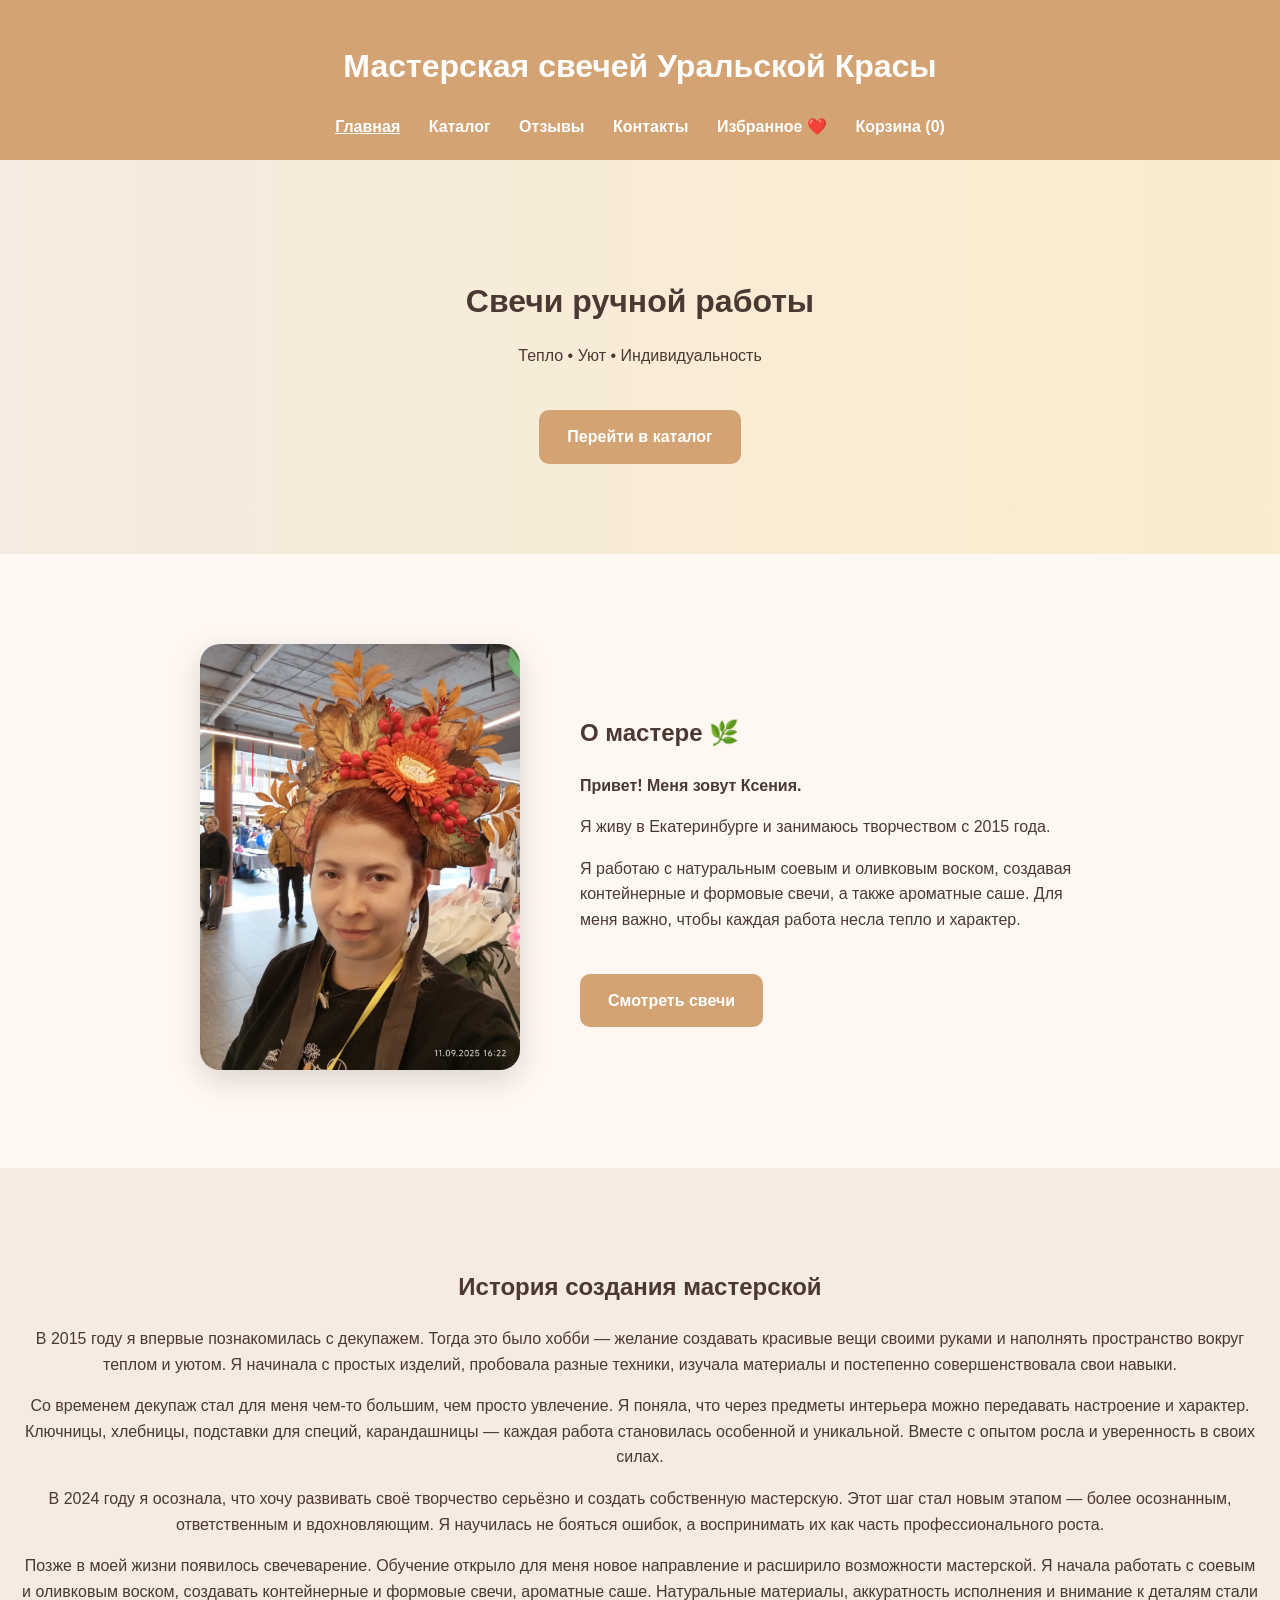
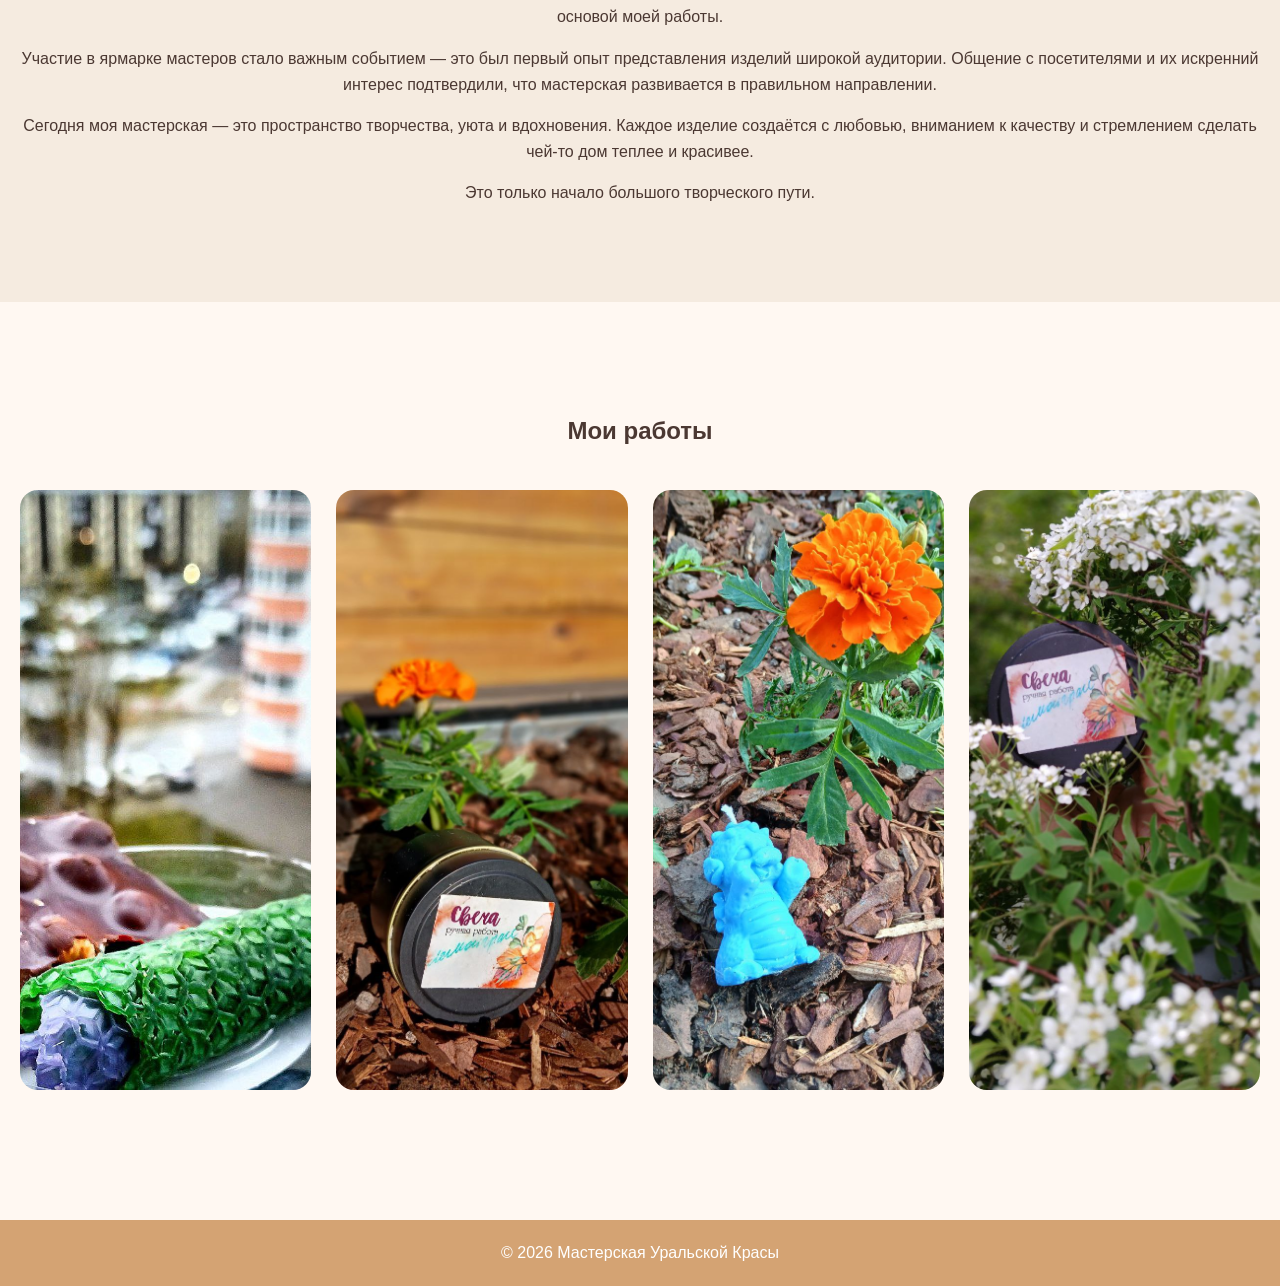
<file: index.html>
<!DOCTYPE html>
<html lang="ru">
<head>
  <meta charset="UTF-8">
  <meta name="viewport" content="width=device-width, initial-scale=1.0">
  <title>Мастерская свечей — Главная</title>
  <link rel="stylesheet" href="style.css">
</head>

<body data-page="index">

<header>
  <h1>Мастерская свечей Уральской Красы</h1>
  <nav>
      <a href="index.html" data-nav="index">Главная</a>
      <a href="catalog.html" data-nav="catalog">Каталог</a>
      <a href="reviews.html" data-nav="reviews">Отзывы</a>
      <a href="contacts.html" data-nav="contacts">Контакты</a>
      <a href="favorites.html" data-nav="favorites">Избранное ❤️</a>
      <a href="cart.html" data-nav="cart">Корзина (<span id="cartCount">0</span>)</a>
    </nav>
</header>

<section class="hero">
  <h2>Свечи ручной работы</h2>
  <p>Тепло • Уют • Индивидуальность</p>
  <a href="catalog.html" class="btn-main">Перейти в каталог</a>
</section>

<section class="about-master">
  <div class="master-photo">
    <img src="123/photo_2025-09-11_20-43-50.jpg" alt="Мастер Ксения">
  </div>

  <div class="master-text">
    <h2>О мастере 🌿</h2>

    <p><strong>Привет! Меня зовут Ксения.</strong></p>

    <p>Я живу в Екатеринбурге и занимаюсь творчеством с 2015 года.</p>

    <p>
      Я работаю с натуральным соевым и оливковым воском,
      создавая контейнерные и формовые свечи, а также ароматные саше.
      Для меня важно, чтобы каждая работа несла тепло и характер.
    </p>

    <a href="catalog.html" class="btn-main">Смотреть свечи</a>
  </div>
</section>

<section class="candles-story">
  <h2>История создания мастерской</h2>

  <p>
    В 2015 году я впервые познакомилась с декупажем. Тогда это было хобби — желание создавать красивые вещи своими руками и наполнять пространство вокруг теплом и уютом. Я начинала с простых изделий, пробовала разные техники, изучала материалы и постепенно совершенствовала свои навыки.
  </p>

  <p>
    Со временем декупаж стал для меня чем-то большим, чем просто увлечение. Я поняла, что через предметы интерьера можно передавать настроение и характер. Ключницы, хлебницы, подставки для специй, карандашницы — каждая работа становилась особенной и уникальной. Вместе с опытом росла и уверенность в своих силах.
  </p>

  <p>
    В 2024 году я осознала, что хочу развивать своё творчество серьёзно и создать собственную мастерскую. Этот шаг стал новым этапом — более осознанным, ответственным и вдохновляющим. Я научилась не бояться ошибок, а воспринимать их как часть профессионального роста.
  </p>

  <p>
    Позже в моей жизни появилось свечеварение. Обучение открыло для меня новое направление и расширило возможности мастерской. Я начала работать с соевым и оливковым воском, создавать контейнерные и формовые свечи, ароматные саше. Натуральные материалы, аккуратность исполнения и внимание к деталям стали основой моей работы.
  </p>

  <p>
    Участие в ярмарке мастеров стало важным событием — это был первый опыт представления изделий широкой аудитории. Общение с посетителями и их искренний интерес подтвердили, что мастерская развивается в правильном направлении.
  </p>

  <p>
    Сегодня моя мастерская — это пространство творчества, уюта и вдохновения. Каждое изделие создаётся с любовью, вниманием к качеству и стремлением сделать чей-то дом теплее и красивее.
  </p>

  <p>Это только начало большого творческого пути.</p>
</section>

<section class="gallery">
  <h2>Мои работы</h2>

  <div class="gallery-grid">
    <img src="123/photo_2025-04-26_06-21-12.jpg" alt="">
    <img src="123/photo_2025-05-22_14-41-00.jpg" alt="">
    <img src="123/photo_2025-05-22_14-41-01.jpg" alt="">
    <img src="123/photo_2025-05-22_14-41-02.jpg" alt="">
  </div>
</section>

<footer>
  © 2026 Мастерская Уральской Красы
</footer>

<script src="app.js"></script>
</body>
</html>
</file>
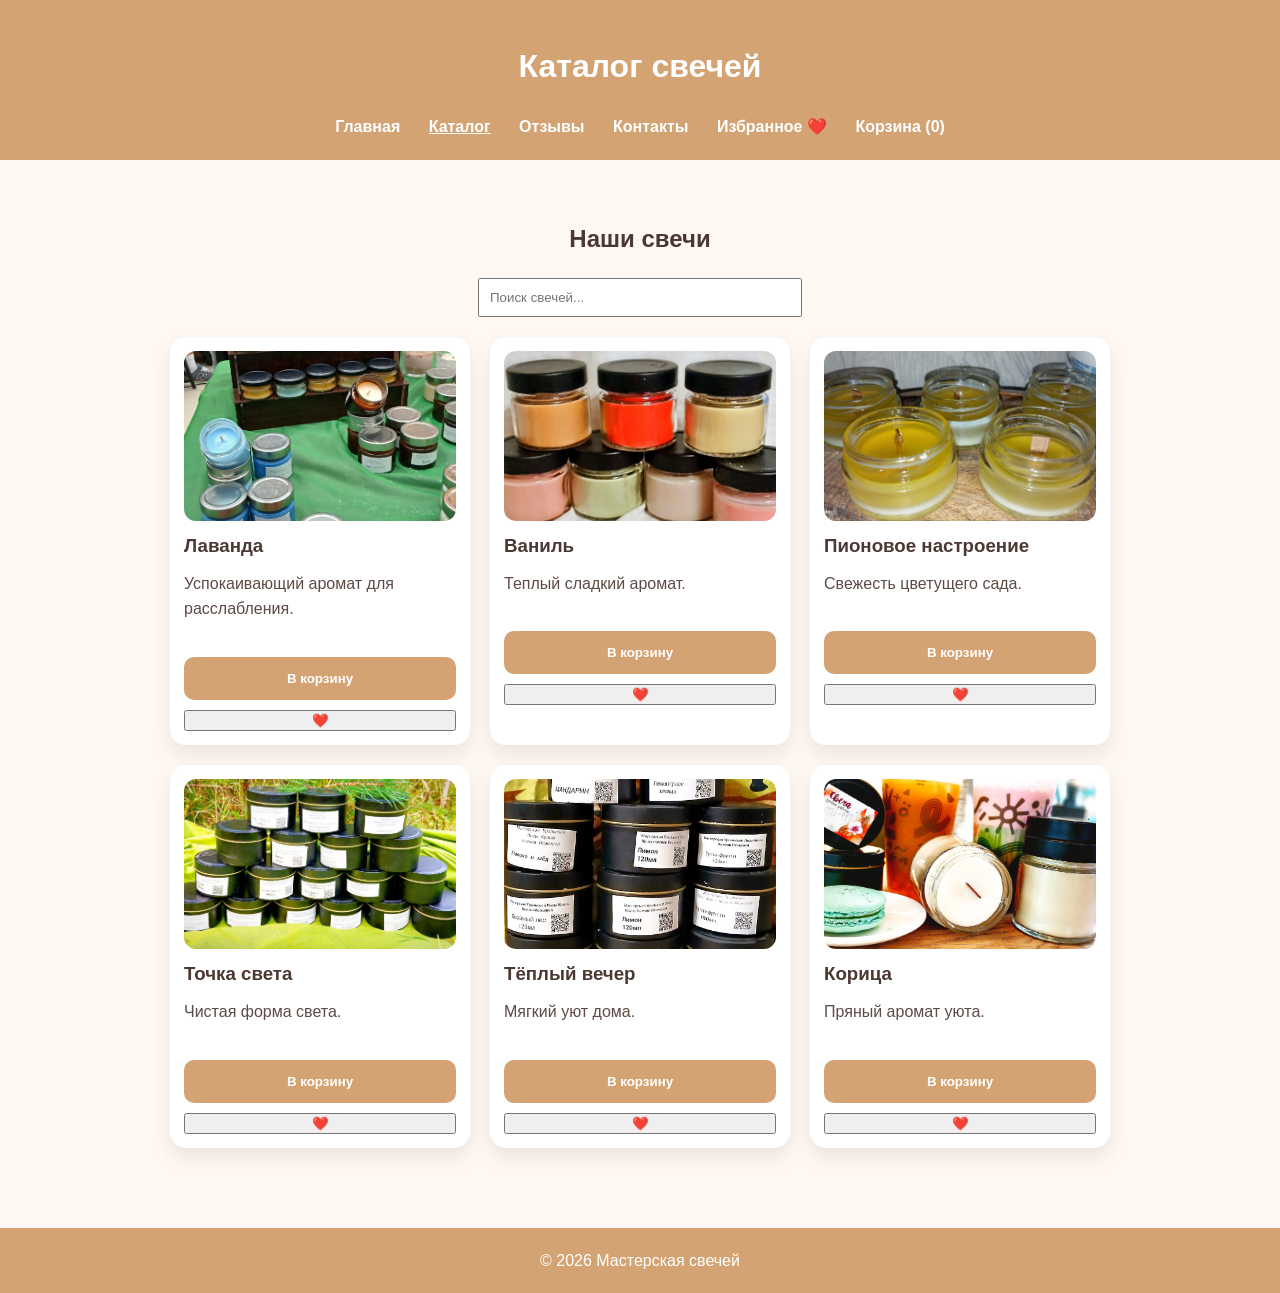
<file: catalog.html>
<!DOCTYPE html>
<html lang="ru">
<head>
  <meta charset="UTF-8">
  <meta name="viewport" content="width=device-width, initial-scale=1.0">
  <title>Каталог — Мастерская свечей</title>
  <link rel="stylesheet" href="style.css">
</head>

<body data-page="catalog">

<header>
  <h1>Каталог свечей</h1>
  <nav>
        <a href="index.html" data-nav="index">Главная</a>
        <a href="catalog.html" data-nav="catalog">Каталог</a>
        <a href="reviews.html" data-nav="reviews">Отзывы</a>
        <a href="contacts.html" data-nav="contacts">Контакты</a>
        <a href="favorites.html" data-nav="favorites">Избранное ❤️</a>
        <a href="cart.html" data-nav="cart">Корзина (<span id="cartCount">0</span>)</a>
    </nav>
</header>

<section>
  <h2 style="text-align:center;">Наши свечи</h2>

  <!-- ПОИСК -->
  <div style="text-align:center; margin:20px;">
    <input type="text" id="search" placeholder="Поиск свечей..." style="padding:10px; width:300px;">
  </div>

  <div class="products">

    <div class="card" data-name="лаванда успокаивающий аромат">
      <img src="123/photo_2025-09-13_23-12-17.jpg">
      <h3>Лаванда</h3>
      <p>Успокаивающий аромат для расслабления.</p>
      <button class="btn" data-add-to-cart='{"id":"lavanda","title":"Лаванда","desc":"Успокаивающий аромат для расслабления.","img":"123/photo_2025-09-13_23-12-17.jpg"}'>В корзину</button>
      <button class="fav-btn">❤️</button>
    </div>

    <div class="card" data-name="ваниль сладкий аромат">
      <img src="123/photo_2026-03-04_19-53-30.jpg">
      <h3>Ваниль</h3>
      <p>Теплый сладкий аромат.</p>
      <button class="btn" data-add-to-cart='{"id":"vanil","title":"Ваниль","desc":"Теплый сладкий аромат.","img":"123/photo_2026-03-04_19-53-30.jpg"}'>В корзину</button>
      <button class="fav-btn">❤️</button>
    </div>

    <div class="card" data-name="пион цветочный свежесть">
      <img src="123/photo_2025-09-09_16-36-04.jpg">
      <h3>Пионовое настроение</h3>
      <p>Свежесть цветущего сада.</p>
      <button class="btn" data-add-to-cart='{"id":"pion","title":"Пионовое настроение","desc":"Свежесть цветущего сада.","img":"123/photo_2025-09-09_16-36-04.jpg"}'>В корзину</button>
      <button class="fav-btn">❤️</button>
    </div>

    <div class="card" data-name="свет минимализм форма">
      <img src="123/photo_2025-08-19_17-37-02.jpg">
      <h3>Точка света</h3>
      <p>Чистая форма света.</p>
      <button class="btn" data-add-to-cart='{"id":"tochka","title":"Точка света","desc":"Чистая форма света.","img":"123/photo_2025-08-19_17-37-02.jpg"}'>В корзину</button>
      <button class="fav-btn">❤️</button>
    </div>

    <div class="card" data-name="уют теплый вечер дом">
      <img src="123/photo_2025-06-10_21-55-15.jpg">
      <h3>Тёплый вечер</h3>
      <p>Мягкий уют дома.</p>
      <button class="btn" data-add-to-cart='{"id":"teplyi","title":"Тёплый вечер","desc":"Мягкий уют дома.","img":"123/photo_2025-06-10_21-55-15.jpg"}'>В корзину</button>
      <button class="fav-btn">❤️</button>
    </div>

    <div class="card" data-name="корица пряный аромат">
      <img src="123/photo_2025-06-05_17-05-49.jpg">
      <h3>Корица</h3>
      <p>Пряный аромат уюта.</p>
      <button class="btn" data-add-to-cart='{"id":"korica","title":"Корица","desc":"Пряный аромат уюта.","img":"123/photo_2025-06-05_17-05-49.jpg"}'>В корзину</button>
      <button class="fav-btn">❤️</button>
    </div>

  </div>
</section>

<footer>
  © 2026 Мастерская свечей
</footer>

<script src="app.js"></script>

<script>
// ПОИСК
const searchInput = document.getElementById('search');
const cards = document.querySelectorAll('.card');

searchInput.addEventListener('input', function() {
  const value = this.value.toLowerCase();

  cards.forEach(card => {
    const text = card.dataset.name;
    card.style.display = text.includes(value) ? "block" : "none";
  });
});

// ИЗБРАННОЕ
let favorites = JSON.parse(localStorage.getItem('favorites')) || [];

document.querySelectorAll('.card').forEach(card => {
  const btn = card.querySelector('.fav-btn');
  const title = card.querySelector('h3').innerText;
  const img = card.querySelector('img').src;
  const desc = card.querySelector('p').innerText;

  if (favorites.find(item => item.title === title)) {
    btn.style.color = "red";
  }

  btn.addEventListener('click', () => {
    const exists = favorites.find(item => item.title === title);

    if (exists) {
      favorites = favorites.filter(item => item.title !== title);
      btn.style.color = "black";
    } else {
      favorites.push({ title, img, desc });
      btn.style.color = "red";
    }

    localStorage.setItem('favorites', JSON.stringify(favorites));
    updateFavCount();
  });
});

function updateFavCount() {
  document.getElementById('favCount').innerText = favorites.length;
}

updateFavCount();
</script>

</body>
</html>
</file>
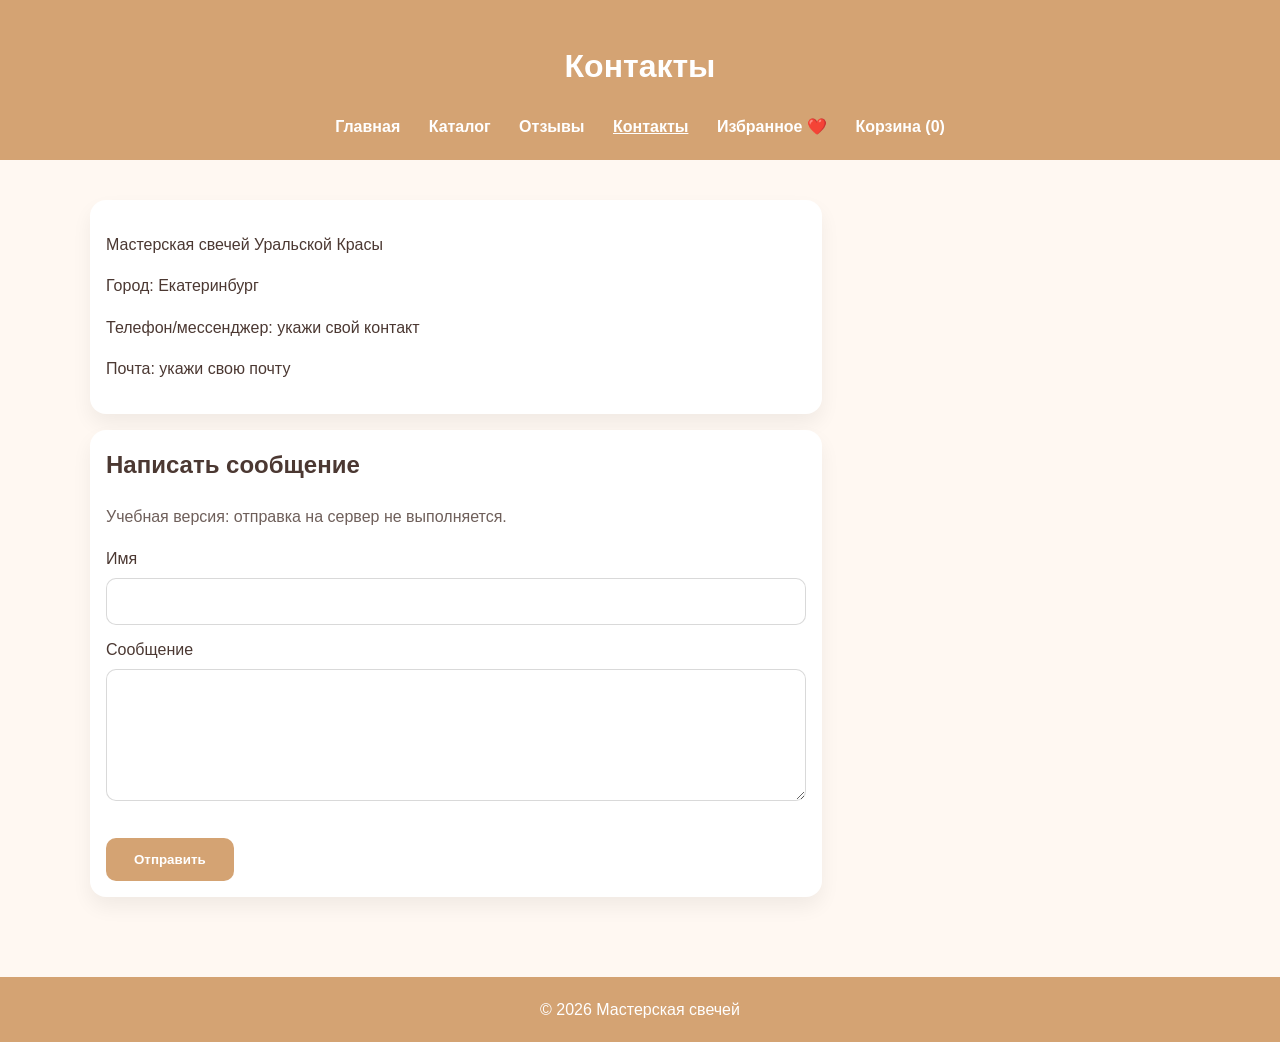
<file: contacts.html>
<!DOCTYPE html>
<html lang="ru">
<head>
  <meta charset="UTF-8" />
  <meta name="viewport" content="width=device-width,initial-scale=1.0" />
  <title>Контакты — Мастерская свечей</title>
  <link rel="stylesheet" href="style.css" />
</head>
<body data-page="contacts">

<header>
  <h1>Контакты</h1>
  <nav>
        <a href="index.html" data-nav="index">Главная</a>
        <a href="catalog.html" data-nav="catalog">Каталог</a>
        <a href="reviews.html" data-nav="reviews">Отзывы</a>
        <a href="contacts.html" data-nav="contacts">Контакты</a>
        <a href="favorites.html" data-nav="favorites">Избранное ❤️</a>
        <a href="cart.html" data-nav="cart">Корзина (<span id="cartCount">0</span>)</a>
    </nav>
</header>

<main>
  <div class="container">
    <div class="form">
      <p>Мастерская свечей Уральской Красы</p>
      <p>Город: Екатеринбург</p>
      <p>Телефон/мессенджер: укажи свой контакт</p>
      <p>Почта: укажи свою почту</p>
    </div>

    <div class="form" style="margin-top:16px;">
      <h2 style="margin-top:0;">Написать сообщение</h2>
      <p style="opacity:.8;">Учебная версия: отправка на сервер не выполняется.</p>

      <form onsubmit="event.preventDefault(); alert('Сообщение сформировано (без отправки).');">
        <div class="field">
          <label>Имя</label>
          <input required />
        </div>
        <div class="field">
          <label>Сообщение</label>
          <textarea required></textarea>
        </div>
        <button class="btn" type="submit">Отправить</button>
      </form>
    </div>
  </div>
</main>

<footer>© 2026 Мастерская свечей</footer>

<script src="app.js"></script>
</body>
</html>
</file>
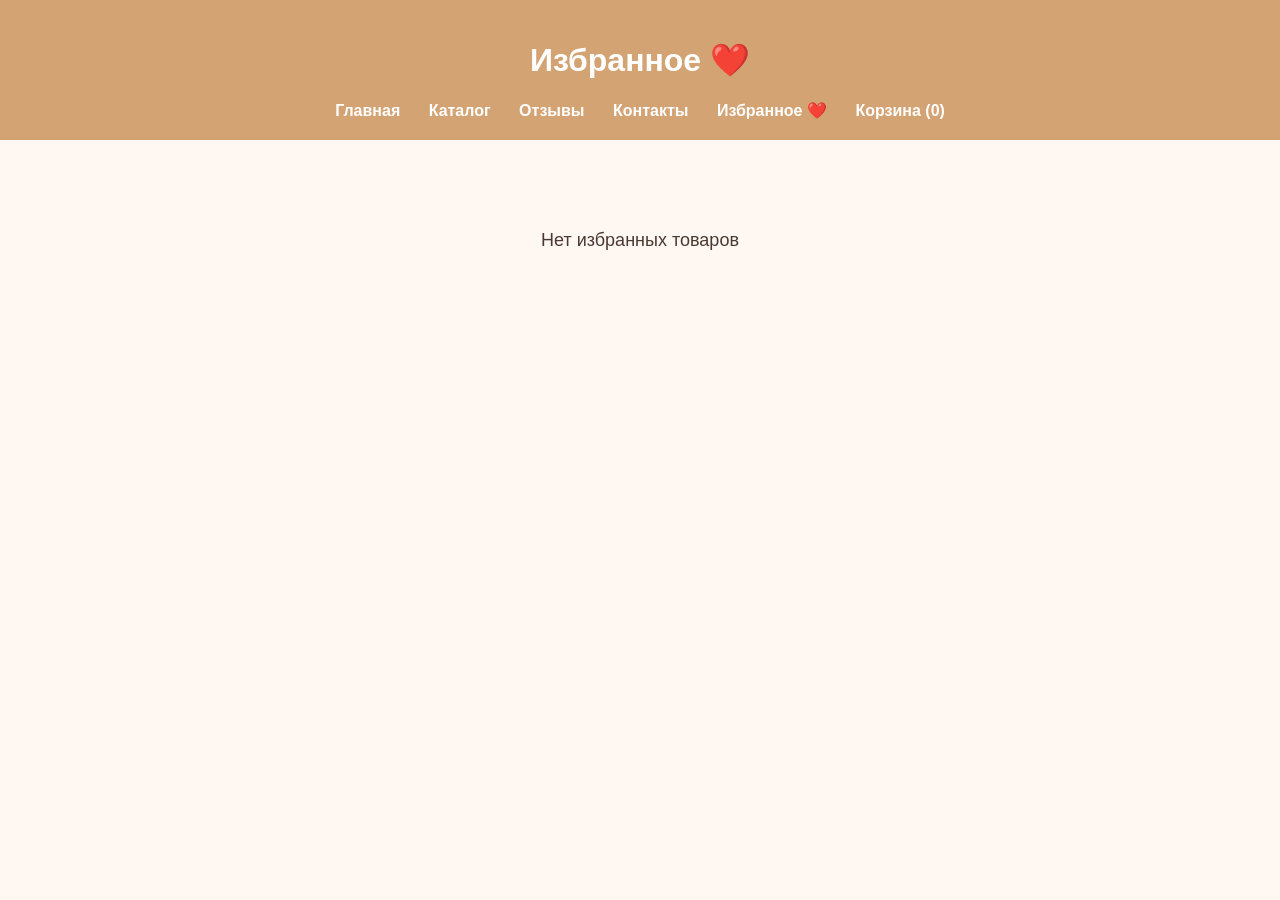
<file: favorites.html>
<!DOCTYPE html>
<html lang="ru">
<head>
<meta charset="UTF-8">
<meta name="viewport" content="width=device-width, initial-scale=1.0">
<title>Избранное — Мастерская свечей</title>

<style>
body {
    margin: 0;
    font-family: 'Segoe UI', sans-serif;
    background-color: #fff8f2;
    color: #4b3832;
}

/* Шапка */
header {
    background-color: #d4a373;
    padding: 20px;
    text-align: center;
    color: white;
}

nav a {
    margin: 0 12px;
    text-decoration: none;
    color: white;
    font-weight: bold;
}

/* Сетка */
.products {
    display: grid;
    grid-template-columns: repeat(auto-fit, minmax(250px, 300px));
    gap: 20px;
    justify-content: center;
    padding: 40px;
}

/* Карточка */
.card {
    background: white;
    border-radius: 15px;
    padding: 15px;
    text-align: center;
    box-shadow: 0 5px 15px rgba(0,0,0,0.1);
}

.card img {
    width: 100%;
    height: 180px;
    object-fit: cover;
    border-radius: 10px;
}

/* Кнопка удаления */
.remove-btn {
    margin-top: 10px;
    padding: 10px 15px;
    border: none;
    background: #d4a373;
    color: white;
    border-radius: 8px;
    cursor: pointer;
}

.remove-btn:hover {
    background: #b5835a;
}

/* Пусто */
.empty {
    text-align: center;
    margin-top: 50px;
    font-size: 18px;
}
</style>
</head>

<body>

<header>
    <h1>Избранное ❤️</h1>
    <nav>
        <a href="index.html" data-nav="index">Главная</a>
        <a href="catalog.html" data-nav="catalog">Каталог</a>
        <a href="reviews.html" data-nav="reviews">Отзывы</a>
        <a href="contacts.html" data-nav="contacts">Контакты</a>
        <a href="favorites.html" data-nav="favorites">Избранное ❤️</a>
        <a href="cart.html" data-nav="cart">Корзина (<span id="cartCount">0</span>)</a>
    </nav>
</header>

<section>
    <div id="list" class="products"></div>
</section>

<script>
let favorites = JSON.parse(localStorage.getItem('favorites')) || [];
const list = document.getElementById('list');

function render() {
    list.innerHTML = "";

    if (favorites.length === 0) {
        list.innerHTML = "<div class='empty'>Нет избранных товаров</div>";
        return;
    }

    favorites.forEach((item, index) => {
        const div = document.createElement('div');
        div.className = "card";

        div.innerHTML = `
            <img src="${item.img}">
            <h3>${item.title}</h3>
            <p>${item.desc}</p>
            <button class="remove-btn" onclick="removeItem(${index})">
                Удалить
            </button>
        `;

        list.appendChild(div);
    });
}

function removeItem(index) {
    favorites.splice(index, 1);
    localStorage.setItem('favorites', JSON.stringify(favorites));
    render();
}

render();
</script>

</body>
</html>
</file>
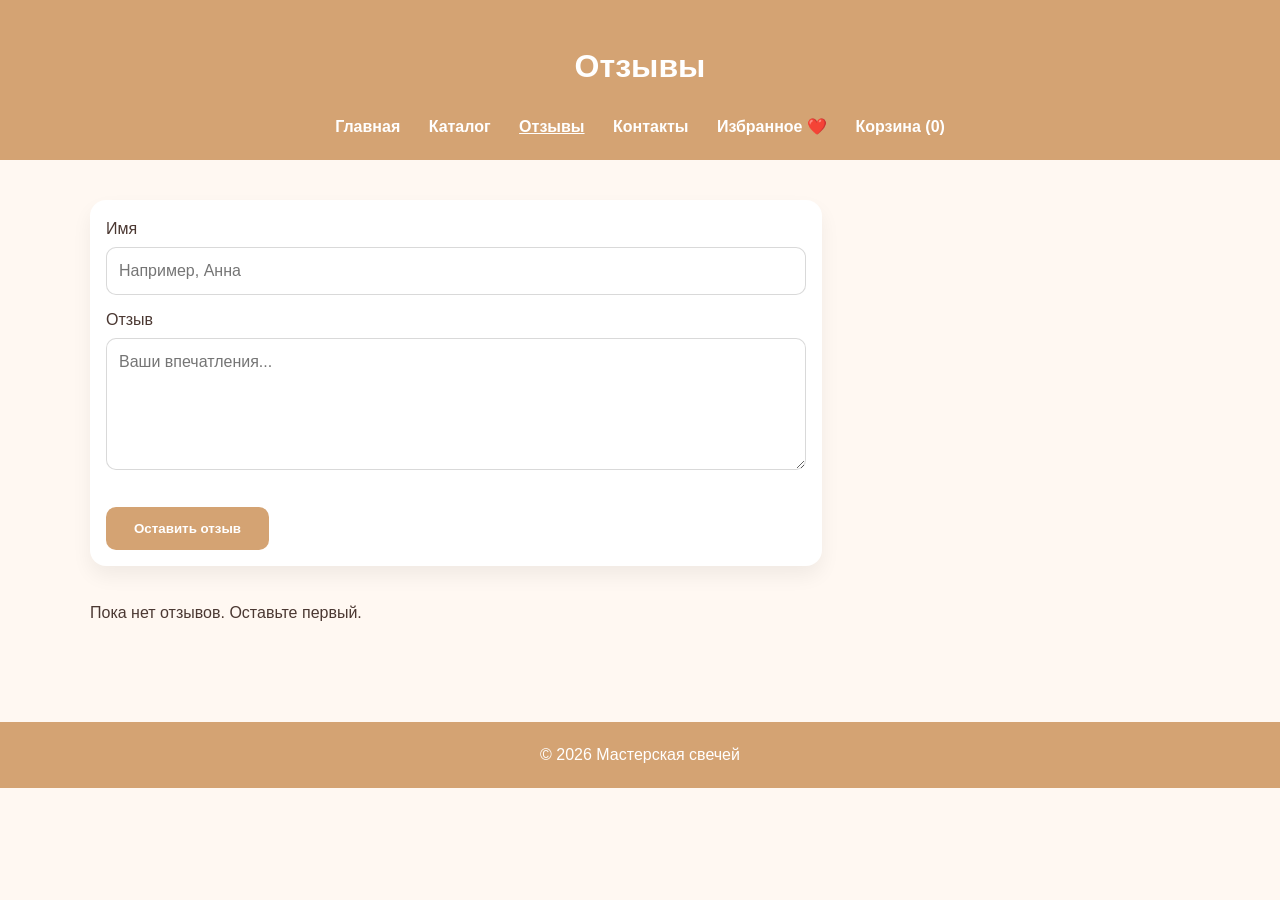
<file: reviews.html>
<!DOCTYPE html>
<html lang="ru">
<head>
  <meta charset="UTF-8" />
  <meta name="viewport" content="width=device-width,initial-scale=1.0" />
  <title>Отзывы — Мастерская свечей</title>
  <link rel="stylesheet" href="style.css" />
</head>
<body data-page="reviews">

<header>
  <h1>Отзывы</h1>
  <nav>
        <a href="index.html" data-nav="index">Главная</a>
        <a href="catalog.html" data-nav="catalog">Каталог</a>
        <a href="reviews.html" data-nav="reviews">Отзывы</a>
        <a href="contacts.html" data-nav="contacts">Контакты</a>
        <a href="favorites.html" data-nav="favorites">Избранное ❤️</a>
        <a href="cart.html" data-nav="cart">Корзина (<span id="cartCount">0</span>)</a>
    </nav>
</header>

<main>
  <div class="container">
    <form class="form" id="reviewForm">
      <div class="field">
        <label>Имя</label>
        <input name="name" placeholder="Например, Анна" required />
      </div>
      <div class="field">
        <label>Отзыв</label>
        <textarea name="text" placeholder="Ваши впечатления..." required></textarea>
      </div>
      <button class="btn" type="submit">Оставить отзыв</button>
    </form>

    <div class="list" id="reviewsRoot"></div>
  </div>
</main>

<footer>© 2026 Мастерская свечей</footer>

<script src="app.js"></script>
</body>
</html>
</file>
<file: style.css>
body {
  margin: 0;
  font-family: 'Segoe UI', sans-serif;
  background-color: #fff8f2;
  color: #4b3832;
  line-height: 1.6;
}

/* Шапка */
header {
  background-color: #d4a373;
  padding: 20px;
  text-align: center;
  color: white;
}

nav a {
  margin: 0 12px;
  text-decoration: none;
  color: white;
  font-weight: 700;
}

nav a:hover { text-decoration: underline; }
nav a.active { text-decoration: underline; }

/* Контейнер */
main { padding: 40px 20px; }
.container { max-width: 1100px; margin: 0 auto; }

/* Hero (главная) */
.hero {
  background: linear-gradient(to right, #f5ebe0, #faedcd);
  text-align: center;
  padding: 90px 20px;
}

.hero h2 {
  font-size: 32px;
  margin-bottom: 10px;
}

/* Кнопки */
.btn-main, .btn {
  display: inline-block;
  margin-top: 25px;
  padding: 14px 28px;
  background-color: #d4a373;
  color: white;
  text-decoration: none;
  border-radius: 10px;
  font-weight: 700;
  transition: 0.3s;
  border: 0;
  cursor: pointer;
}

.btn-main:hover, .btn:hover { background-color: #b5835a; }

.btn--ghost{
  background: transparent;
  border: 2px solid #d4a373;
  color: #4b3832;
  margin-top: 0;
}
.btn--ghost:hover{ background:#faedcd; }

.btn-row{ display:flex; gap:10px; flex-wrap:wrap; }

/* О мастере (главная) */
.about-master {
  display: flex;
  align-items: center;
  justify-content: center;
  gap: 60px;
  padding: 90px 20px;
  flex-wrap: wrap;
}

.master-photo img {
  width: 320px;
  border-radius: 20px;
  box-shadow: 0 10px 30px rgba(0,0,0,0.15);
}

.master-text { max-width: 500px; }
.master-text h2 { margin-bottom: 20px; }

/* История (главная) */
.candles-story {
  background-color: #f5ebe0;
  padding: 80px 20px;
  text-align: center;
}

/* Галерея (главная) */
.gallery {
  padding: 90px 20px;
  text-align: center;
}

.gallery-grid {
  display: grid;
  grid-template-columns: repeat(auto-fit, minmax(250px, 1fr));
  gap: 25px;
  margin-top: 40px;
}

.gallery-grid img {
  width: 100%;
  height: 600px;
  object-fit: cover;
  border-radius: 18px;
  transition: 0.4s;
}

.gallery-grid img:hover { transform: scale(1.05); }

/* Каталог */
section { padding: 40px 20px; }

.products {
    display: grid;
    grid-template-columns: repeat(auto-fit, minmax(250px, 300px));
    gap: 20px;
    justify-content: center; /* ВАЖНО — центрирует */
}

.card {
  background: white;
  border-radius: 16px;
  box-shadow: 0 10px 20px rgba(0,0,0,0.08);
  overflow: hidden;
  padding: 14px;
  display: flex;
  flex-direction: column;
  gap: 10px;
}

.card img {
  width: 100%;
  height: 170px;
  object-fit: cover;
  border-radius: 12px;
}

.card h3 { margin: 0; }
.card p { margin: 0; opacity: 0.9; }

/* Корзина */
.cart-item{
  background:#fff;
  border-radius:14px;
  box-shadow:0 10px 20px rgba(0,0,0,.06);
  padding:14px;
  display:flex;
  align-items:center;
  gap:14px;
  margin:12px 0;
}

.cart-item img{
  width:86px;
  height:86px;
  object-fit:cover;
  border-radius:12px;
}

.cart-item h4{ margin:0; }
.cart-item small{ opacity:.75; }
.cart-item .spacer{ flex:1; }

.total{
  margin-top:16px;
  font-weight:700;
}

/* Формы (Отзывы/Контакты) */
.form{
  background:#fff;
  border-radius:16px;
  box-shadow:0 10px 20px rgba(0,0,0,.06);
  padding:16px;
  max-width:700px;
}

.field{ display:flex; flex-direction:column; gap:6px; margin-bottom:12px; }

.field input, .field textarea{
  padding:10px 12px;
  border-radius:10px;
  border:1px solid rgba(0,0,0,.15);
  font:inherit;
}

.field textarea{ min-height:110px; resize:vertical; }

.list{ margin-top:18px; display:flex; flex-direction:column; gap:12px; }

.review{
  background:#fff;
  border-radius:14px;
  box-shadow:0 10px 20px rgba(0,0,0,.06);
  padding:14px;
}

.review .meta{ opacity:.75; font-size:14px; margin-bottom:8px; }

/* Подвал */
footer {
  background-color: #d4a373;
  text-align: center;
  padding: 20px;
  color: white;
  margin-top: 40px;
}
</file>
